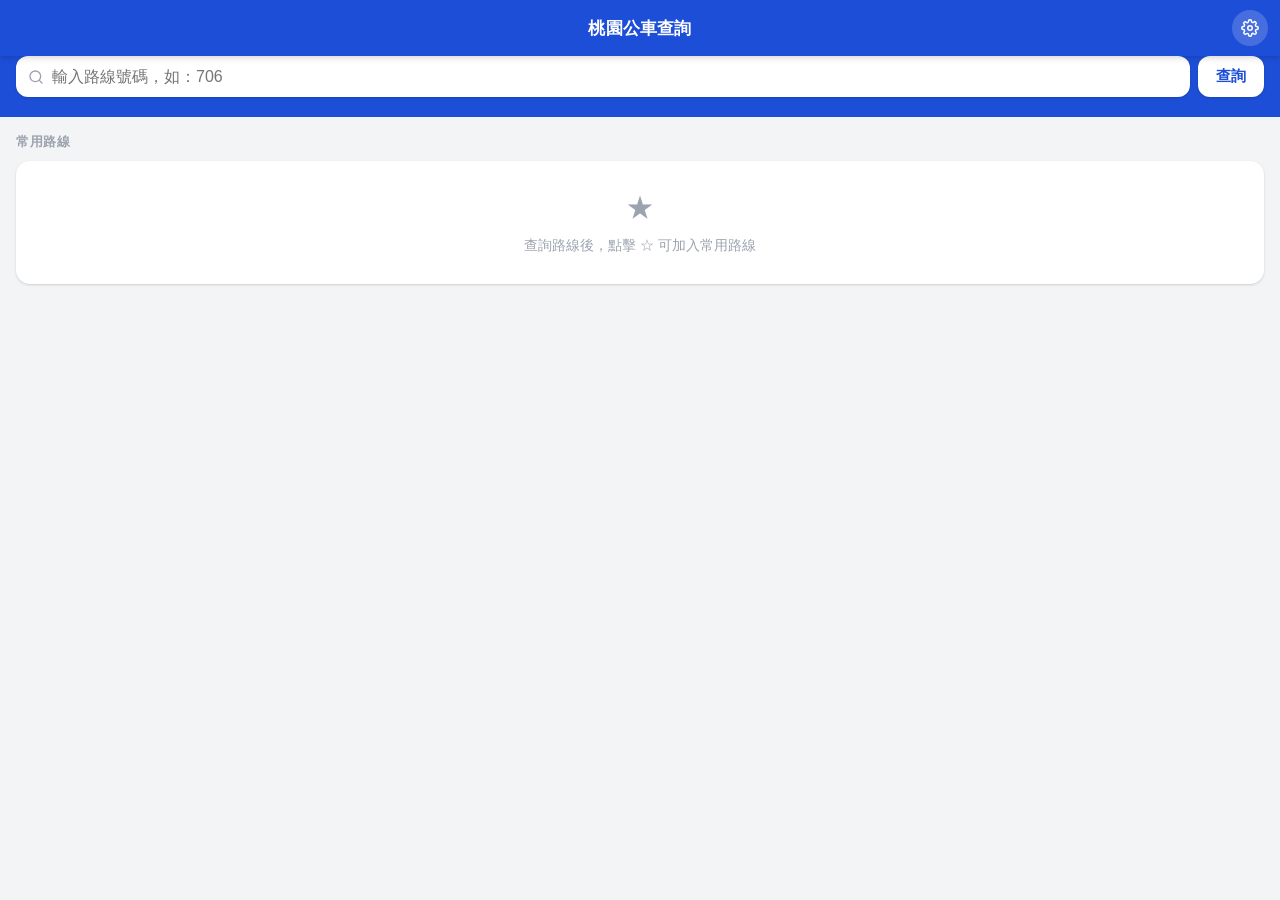
<file: index.html>
<!DOCTYPE html>
<html lang="zh-TW">
<head>
  <meta charset="UTF-8">
  <meta name="viewport" content="width=device-width, initial-scale=1.0, viewport-fit=cover">
  <meta name="apple-mobile-web-app-capable" content="yes">
  <meta name="apple-mobile-web-app-status-bar-style" content="black-translucent">
  <meta name="apple-mobile-web-app-title" content="桃園公車">
  <meta name="description" content="桃園市公車即時動態與時刻查詢">
  <meta name="theme-color" content="#1d4ed8">
  <link rel="manifest" href="manifest.json">
  <link rel="apple-touch-icon" href="icons/icon-180.png">
  <link rel="stylesheet" href="style.css">
  <title>桃園公車查詢</title>
</head>
<body>
  <div id="app">

    <!-- Header -->
    <header class="app-header">
      <button id="back-btn" class="icon-btn hidden" onclick="App.goBack()">
        <svg viewBox="0 0 24 24" fill="none" stroke="currentColor" stroke-width="2.5" stroke-linecap="round">
          <path d="M15 18l-6-6 6-6"/>
        </svg>
      </button>
      <h1 id="page-title">桃園公車查詢</h1>
      <button id="settings-btn" class="icon-btn" onclick="App.showPage('settings')">
        <svg viewBox="0 0 24 24" fill="none" stroke="currentColor" stroke-width="2" stroke-linecap="round">
          <circle cx="12" cy="12" r="3"/>
          <path d="M19.4 15a1.65 1.65 0 0 0 .33 1.82l.06.06a2 2 0 0 1-2.83 2.83l-.06-.06a1.65 1.65 0 0 0-1.82-.33 1.65 1.65 0 0 0-1 1.51V21a2 2 0 0 1-4 0v-.09A1.65 1.65 0 0 0 9 19.4a1.65 1.65 0 0 0-1.82.33l-.06.06a2 2 0 0 1-2.83-2.83l.06-.06A1.65 1.65 0 0 0 4.68 15a1.65 1.65 0 0 0-1.51-1H3a2 2 0 0 1 0-4h.09A1.65 1.65 0 0 0 4.6 9a1.65 1.65 0 0 0-.33-1.82l-.06-.06a2 2 0 0 1 2.83-2.83l.06.06A1.65 1.65 0 0 0 9 4.68a1.65 1.65 0 0 0 1-1.51V3a2 2 0 0 1 4 0v.09a1.65 1.65 0 0 0 1 1.51 1.65 1.65 0 0 0 1.82-.33l.06-.06a2 2 0 0 1 2.83 2.83l-.06.06A1.65 1.65 0 0 0 19.4 9a1.65 1.65 0 0 0 1.51 1H21a2 2 0 0 1 0 4h-.09a1.65 1.65 0 0 0-1.51 1z"/>
        </svg>
      </button>
    </header>

    <!-- Main -->
    <main id="main">

      <!-- 首頁 -->
      <div id="page-home" class="page active">
        <div class="search-area">
          <div class="search-row">
            <div class="search-box">
              <svg class="search-icon" viewBox="0 0 24 24" fill="none" stroke="currentColor" stroke-width="2" stroke-linecap="round">
                <circle cx="11" cy="11" r="8"/>
                <path d="m21 21-4.35-4.35"/>
              </svg>
              <input type="text" id="route-input" placeholder="輸入路線號碼，如：706" autocomplete="off"
                     onkeydown="if(event.key==='Enter') App.searchRoutes()"
                     oninput="App.onSearchInput(this.value)">
              <button id="clear-btn" class="clear-btn hidden" onclick="App.clearSearch()">✕</button>
            </div>
            <button class="search-btn" onclick="App.searchRoutes()">查詢</button>
          </div>
        </div>

        <div id="section-favorites" class="section">
          <div class="section-header">
            <span class="section-title">常用路線</span>
          </div>
          <div id="favorites-list">
            <div class="empty-state">
              <span class="empty-icon">★</span>
              <p>查詢路線後，點擊 ☆ 可加入常用路線</p>
            </div>
          </div>
        </div>

        <div id="section-results" class="section hidden">
          <div class="section-header">
            <span class="section-title">搜尋結果</span>
            <span id="results-count" class="results-count"></span>
          </div>
          <div id="results-list"></div>
        </div>
      </div>

      <!-- 路線詳情頁 -->
      <div id="page-route" class="page">
        <div id="route-header" class="route-header-card"></div>

        <div class="tab-bar">
          <button class="tab-btn active" data-tab="realtime" onclick="App.switchTab('realtime', this)">即時動態</button>
          <button class="tab-btn" data-tab="schedule" onclick="App.switchTab('schedule', this)">時刻表</button>
          <button class="tab-btn" data-tab="stops" onclick="App.switchTab('stops', this)">站牌列表</button>
        </div>

        <div id="tab-realtime" class="tab-panel active">
          <div class="dir-toggle">
            <button id="rt-dir-0" class="dir-btn active" onclick="App.setRealtimeDir(0)">去程</button>
            <button id="rt-dir-1" class="dir-btn" onclick="App.setRealtimeDir(1)">返程</button>
          </div>
          <div id="realtime-content"></div>
        </div>

        <div id="tab-schedule" class="tab-panel">
          <div id="schedule-content"></div>
        </div>

        <div id="tab-stops" class="tab-panel">
          <div class="dir-toggle">
            <button id="stops-dir-0" class="dir-btn active" onclick="App.setStopsDir(0)">去程</button>
            <button id="stops-dir-1" class="dir-btn" onclick="App.setStopsDir(1)">返程</button>
          </div>
          <div id="stops-content"></div>
        </div>
      </div>

      <!-- 設定頁 -->
      <div id="page-settings" class="page">
        <div class="settings-card">
          <div class="settings-card-header">
            <div class="settings-icon">🔑</div>
            <div>
              <h2>TDX API 憑證</h2>
              <p>交通部資料服務平臺</p>
            </div>
          </div>
          <div class="settings-steps">
            <p>📋 設定步驟：</p>
            <ol>
              <li>前往 <strong>TDX 交通資料服務平臺</strong>（tdx.transportdata.tw）</li>
              <li>註冊免費帳號（每日 50 次查詢）</li>
              <li>至「帳號管理」取得 Client ID 與 Client Secret</li>
            </ol>
          </div>
          <div class="form-group">
            <label for="input-client-id">Client ID</label>
            <input type="text" id="input-client-id" placeholder="請輸入 Client ID" autocomplete="off" autocapitalize="none">
          </div>
          <div class="form-group">
            <label for="input-client-secret">Client Secret</label>
            <div class="password-wrap">
              <input type="password" id="input-client-secret" placeholder="請輸入 Client Secret" autocomplete="off" autocapitalize="none">
              <button class="toggle-pw" onclick="App.togglePassword()">👁</button>
            </div>
          </div>
          <button class="save-btn" onclick="App.saveSettings()">儲存設定</button>
          <div id="settings-msg" class="settings-msg hidden"></div>
        </div>

        <div class="settings-card about-card">
          <h3>關於</h3>
          <p>版本：1.0.0</p>
          <p>資料來源：交通部 TDX 交通資料服務平臺</p>
          <p>涵蓋：桃園市市區公車</p>
          <button class="clear-data-btn" onclick="App.clearFavorites()">清除常用路線</button>
        </div>
      </div>

    </main>

    <!-- Loading -->
    <div id="loading" class="loading-overlay hidden">
      <div class="spinner"></div>
      <p>載入中⋯</p>
    </div>

    <!-- Toast -->
    <div id="toast" class="toast hidden"></div>

  </div>

  <script src="app.js"></script>
</body>
</html>
</file>
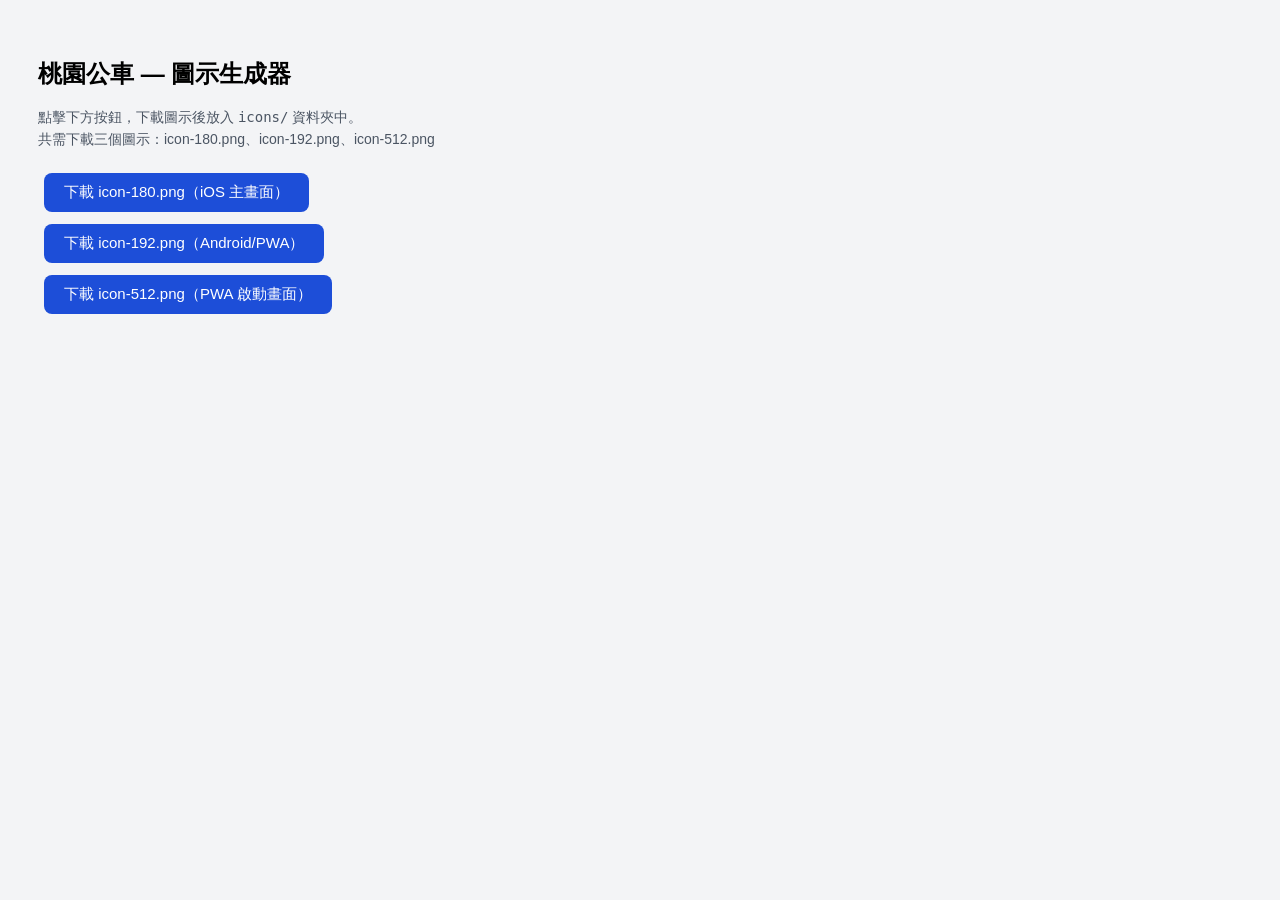
<file: create-icons.html>
<!DOCTYPE html>
<html lang="zh-TW">
<head><meta charset="UTF-8"><title>生成圖示</title>
<style>
  body { font-family: -apple-system, sans-serif; padding: 30px; background: #f3f4f6; }
  h2 { margin-bottom: 16px; }
  canvas { display: none; }
  .btn { background: #1d4ed8; color: white; border: none; border-radius: 8px; padding: 10px 20px; font-size: 15px; cursor: pointer; margin: 6px; }
  p { color: #4b5563; font-size: 14px; margin-bottom: 16px; line-height: 1.6; }
</style>
</head>
<body>
<h2>桃園公車 — 圖示生成器</h2>
<p>點擊下方按鈕，下載圖示後放入 <code>icons/</code> 資料夾中。<br>
共需下載三個圖示：icon-180.png、icon-192.png、icon-512.png</p>
<button class="btn" onclick="download(180)">下載 icon-180.png（iOS 主畫面）</button><br>
<button class="btn" onclick="download(192)">下載 icon-192.png（Android/PWA）</button><br>
<button class="btn" onclick="download(512)">下載 icon-512.png（PWA 啟動畫面）</button>
<canvas id="c"></canvas>

<script>
function drawIcon(size) {
  const c = document.getElementById('c');
  c.width = c.height = size;
  const ctx = c.getContext('2d');

  // Background
  const grad = ctx.createLinearGradient(0, 0, size, size);
  grad.addColorStop(0, '#1d4ed8');
  grad.addColorStop(1, '#1e40af');
  ctx.fillStyle = grad;
  const r = size * 0.2;
  ctx.beginPath();
  ctx.moveTo(r, 0); ctx.lineTo(size - r, 0);
  ctx.quadraticCurveTo(size, 0, size, r);
  ctx.lineTo(size, size - r);
  ctx.quadraticCurveTo(size, size, size - r, size);
  ctx.lineTo(r, size);
  ctx.quadraticCurveTo(0, size, 0, size - r);
  ctx.lineTo(0, r);
  ctx.quadraticCurveTo(0, 0, r, 0);
  ctx.closePath();
  ctx.fill();

  // Bus emoji scaled
  ctx.font = `${size * 0.52}px serif`;
  ctx.textAlign = 'center';
  ctx.textBaseline = 'middle';
  ctx.fillText('🚌', size / 2, size / 2 - size * 0.04);

  // "桃園" text
  ctx.fillStyle = 'rgba(255,255,255,0.9)';
  ctx.font = `bold ${size * 0.14}px -apple-system, sans-serif`;
  ctx.fillText('桃園公車', size / 2, size * 0.82);
}

function download(size) {
  drawIcon(size);
  const c = document.getElementById('c');
  const a = document.createElement('a');
  a.download = `icon-${size}.png`;
  a.href = c.toDataURL('image/png');
  a.click();
}
</script>
</body>
</html>
</file>
<file: style.css>
/* ── Variables ── */
:root {
  --blue: #1d4ed8;
  --blue-light: #3b82f6;
  --blue-pale: #eff6ff;
  --green: #16a34a;
  --green-pale: #f0fdf4;
  --orange: #ea580c;
  --red: #dc2626;
  --gray-50: #f9fafb;
  --gray-100: #f3f4f6;
  --gray-200: #e5e7eb;
  --gray-400: #9ca3af;
  --gray-600: #4b5563;
  --gray-800: #1f2937;
  --header-h: 56px;
  --safe-top: env(safe-area-inset-top, 0px);
  --safe-bot: env(safe-area-inset-bottom, 0px);
  --radius: 14px;
  --shadow: 0 1px 3px rgba(0,0,0,.1), 0 1px 2px rgba(0,0,0,.06);
  --shadow-md: 0 4px 6px -1px rgba(0,0,0,.1), 0 2px 4px -1px rgba(0,0,0,.06);
}

/* ── Reset ── */
*, *::before, *::after { box-sizing: border-box; margin: 0; padding: 0; }
html { -webkit-tap-highlight-color: transparent; }
body {
  font-family: -apple-system, BlinkMacSystemFont, 'Helvetica Neue', Arial, sans-serif;
  background: var(--gray-100);
  color: var(--gray-800);
  min-height: 100dvh;
  overscroll-behavior: none;
}

/* ── App shell ── */
#app { display: flex; flex-direction: column; min-height: 100dvh; }

/* ── Header ── */
.app-header {
  position: sticky;
  top: 0;
  z-index: 100;
  background: var(--blue);
  color: white;
  display: flex;
  align-items: center;
  gap: 8px;
  padding: calc(var(--safe-top) + 10px) 12px 10px;
  min-height: calc(var(--safe-top) + var(--header-h));
  box-shadow: var(--shadow-md);
}
#page-title {
  flex: 1;
  font-size: 17px;
  font-weight: 600;
  letter-spacing: .2px;
  text-align: center;
}
.icon-btn {
  width: 36px; height: 36px;
  border: none; background: rgba(255,255,255,.18);
  border-radius: 50%; cursor: pointer;
  display: flex; align-items: center; justify-content: center;
  color: white; flex-shrink: 0;
  transition: background .15s;
}
.icon-btn svg { width: 18px; height: 18px; }
.icon-btn:active { background: rgba(255,255,255,.32); }
.icon-btn.hidden { visibility: hidden; }

/* ── Pages ── */
main { flex: 1; overflow-y: auto; }
.page { display: none; padding-bottom: calc(var(--safe-bot) + 24px); }
.page.active { display: block; }

/* ── Search ── */
.search-area {
  background: var(--blue);
  padding: 0 16px 20px;
}
.search-row { display: flex; gap: 8px; }
.search-box {
  flex: 1;
  display: flex; align-items: center;
  background: white;
  border-radius: 12px;
  padding: 0 12px;
  box-shadow: var(--shadow);
}
.search-icon { width: 16px; height: 16px; color: var(--gray-400); flex-shrink: 0; }
#route-input {
  flex: 1;
  border: none; outline: none;
  padding: 11px 8px;
  font-size: 16px;
  background: transparent;
  color: var(--gray-800);
}
.clear-btn {
  border: none; background: none; cursor: pointer;
  color: var(--gray-400); font-size: 14px; padding: 4px;
}
.clear-btn.hidden { display: none; }
.search-btn {
  background: white; color: var(--blue);
  border: none; border-radius: 12px;
  padding: 11px 18px; font-size: 15px; font-weight: 600;
  cursor: pointer; box-shadow: var(--shadow);
  white-space: nowrap; flex-shrink: 0;
  transition: opacity .15s;
}
.search-btn:active { opacity: .8; }

/* ── Section ── */
.section { padding: 16px 16px 0; }
.section.hidden { display: none; }
.section-header {
  display: flex; align-items: center;
  justify-content: space-between;
  margin-bottom: 10px;
}
.section-title { font-size: 13px; font-weight: 600; color: var(--gray-400); text-transform: uppercase; letter-spacing: .6px; }
.results-count { font-size: 13px; color: var(--gray-400); }

/* ── Route card ── */
.route-card {
  background: white; border-radius: var(--radius);
  margin-bottom: 10px; overflow: hidden;
  box-shadow: var(--shadow);
  display: flex; align-items: stretch;
  cursor: pointer; transition: transform .1s;
}
.route-card:active { transform: scale(.98); }
.route-card-accent {
  width: 5px;
  background: var(--blue);
  flex-shrink: 0;
}
.route-card-body {
  flex: 1; padding: 14px 12px;
}
.route-number {
  font-size: 22px; font-weight: 700; color: var(--blue);
  line-height: 1;
}
.route-name {
  font-size: 13px; color: var(--gray-600);
  margin-top: 4px;
}
.route-card-fav {
  padding: 0 14px;
  display: flex; align-items: center;
  font-size: 20px;
  color: var(--gray-400);
  border: none; background: none; cursor: pointer;
  transition: color .15s;
}
.route-card-fav.active { color: #f59e0b; }

/* ── Empty state ── */
.empty-state {
  background: white; border-radius: var(--radius);
  padding: 28px 20px; text-align: center;
  color: var(--gray-400); box-shadow: var(--shadow);
}
.empty-icon { font-size: 28px; display: block; margin-bottom: 8px; }
.empty-state p { font-size: 14px; line-height: 1.5; }

/* ── Route detail header ── */
.route-header-card {
  background: var(--blue); color: white;
  padding: 16px; margin-bottom: 0;
}
.rh-number { font-size: 36px; font-weight: 700; line-height: 1; }
.rh-name { font-size: 14px; margin-top: 6px; opacity: .85; }
.rh-meta { display: flex; gap: 10px; margin-top: 10px; flex-wrap: wrap; }
.rh-badge {
  background: rgba(255,255,255,.2); border-radius: 20px;
  padding: 3px 10px; font-size: 12px;
}
.fav-toggle {
  position: absolute; right: 16px; top: 16px;
  font-size: 24px; background: none; border: none;
  cursor: pointer; color: white;
}

/* ── Tab bar ── */
.tab-bar {
  display: flex;
  background: white;
  border-bottom: 1px solid var(--gray-200);
  position: sticky; top: calc(var(--safe-top) + var(--header-h)); z-index: 50;
}
.tab-btn {
  flex: 1; padding: 12px 0;
  border: none; background: none; cursor: pointer;
  font-size: 14px; color: var(--gray-400);
  border-bottom: 2px solid transparent;
  transition: all .15s;
}
.tab-btn.active { color: var(--blue); border-bottom-color: var(--blue); font-weight: 600; }

/* ── Tab panels ── */
.tab-panel { display: none; }
.tab-panel.active { display: block; }

/* ── Direction toggle ── */
.dir-toggle {
  display: flex; gap: 8px;
  padding: 12px 16px;
  background: white; border-bottom: 1px solid var(--gray-200);
}
.dir-btn {
  flex: 1; padding: 8px;
  border: 1.5px solid var(--gray-200); border-radius: 8px;
  background: white; cursor: pointer;
  font-size: 14px; color: var(--gray-600);
  transition: all .15s;
}
.dir-btn.active {
  background: var(--blue-pale);
  border-color: var(--blue);
  color: var(--blue);
  font-weight: 600;
}

/* ── Stop list ── */
.stop-item {
  display: flex; align-items: flex-start;
  padding: 0 16px;
  background: white;
  border-bottom: 1px solid var(--gray-100);
}
.stop-timeline {
  display: flex; flex-direction: column;
  align-items: center;
  padding-top: 14px;
  margin-right: 12px;
  flex-shrink: 0;
}
.stop-dot {
  width: 12px; height: 12px;
  border-radius: 50%;
  border: 2px solid var(--gray-400);
  background: white;
  flex-shrink: 0;
}
.stop-dot.arrived { border-color: var(--green); background: var(--green); }
.stop-dot.approaching { border-color: var(--orange); background: var(--orange); }
.stop-dot.terminal { border-color: var(--blue); width: 14px; height: 14px; }
.stop-line { flex: 1; width: 2px; background: var(--gray-200); min-height: 30px; }
.stop-info { flex: 1; padding: 12px 0; }
.stop-seq { font-size: 11px; color: var(--gray-400); }
.stop-name { font-size: 15px; font-weight: 500; color: var(--gray-800); margin-top: 1px; }
.stop-eta {
  margin-top: 4px;
  font-size: 13px; font-weight: 600;
}
.eta-arriving { color: var(--green); }
.eta-soon { color: var(--orange); }
.eta-normal { color: var(--blue); }
.eta-none { color: var(--gray-400); }
.bus-badge {
  display: inline-block; background: var(--green-pale);
  color: var(--green); border-radius: 4px;
  padding: 2px 6px; font-size: 11px; font-weight: 600;
  margin-top: 3px;
}

/* ── Schedule ── */
.schedule-section { padding: 16px; }
.schedule-section h3 { font-size: 14px; color: var(--gray-600); margin-bottom: 10px; }
.schedule-grid {
  display: grid; grid-template-columns: repeat(4, 1fr);
  gap: 6px;
}
.time-chip {
  background: var(--blue-pale); color: var(--blue);
  border-radius: 8px; padding: 6px 0;
  text-align: center; font-size: 13px; font-weight: 500;
}
.time-chip.past { background: var(--gray-100); color: var(--gray-400); }

/* ── Settings ── */
#page-settings { padding: 16px; padding-bottom: calc(var(--safe-bot) + 24px); }
.settings-card {
  background: white; border-radius: var(--radius);
  padding: 20px; box-shadow: var(--shadow);
  margin-bottom: 16px;
}
.settings-card-header { display: flex; gap: 14px; align-items: flex-start; margin-bottom: 16px; }
.settings-icon { font-size: 32px; }
.settings-card h2 { font-size: 17px; font-weight: 600; }
.settings-card p { font-size: 13px; color: var(--gray-600); margin-top: 2px; }
.settings-steps {
  background: var(--gray-50); border-radius: 10px;
  padding: 12px 14px; margin-bottom: 16px; font-size: 13px;
  color: var(--gray-600); line-height: 1.8;
}
.settings-steps ol { padding-left: 16px; }
.settings-steps strong { color: var(--gray-800); }
.form-group { margin-bottom: 14px; }
.form-group label { display: block; font-size: 13px; font-weight: 600; color: var(--gray-600); margin-bottom: 5px; }
.form-group input {
  width: 100%; padding: 11px 14px;
  border: 1.5px solid var(--gray-200); border-radius: 10px;
  font-size: 15px; outline: none;
  transition: border-color .15s;
}
.form-group input:focus { border-color: var(--blue); }
.password-wrap { position: relative; }
.password-wrap input { padding-right: 44px; }
.toggle-pw {
  position: absolute; right: 10px; top: 50%; transform: translateY(-50%);
  border: none; background: none; cursor: pointer; font-size: 18px;
}
.save-btn {
  width: 100%; padding: 14px;
  background: var(--blue); color: white;
  border: none; border-radius: 10px;
  font-size: 16px; font-weight: 600; cursor: pointer;
  transition: opacity .15s;
}
.save-btn:active { opacity: .85; }
.settings-msg {
  margin-top: 10px; padding: 10px 14px;
  border-radius: 8px; font-size: 14px;
}
.settings-msg.success { background: var(--green-pale); color: var(--green); }
.settings-msg.error { background: #fef2f2; color: var(--red); }
.settings-msg.hidden { display: none; }
.about-card h3 { font-size: 15px; font-weight: 600; margin-bottom: 8px; }
.about-card p { font-size: 13px; color: var(--gray-600); margin-bottom: 4px; }
.clear-data-btn {
  margin-top: 12px; width: 100%;
  padding: 10px; border-radius: 8px;
  border: 1.5px solid var(--red); color: var(--red);
  background: none; font-size: 14px; cursor: pointer;
}

/* ── Loading ── */
.loading-overlay {
  position: fixed; inset: 0; z-index: 200;
  background: rgba(0,0,0,.35);
  display: flex; flex-direction: column;
  align-items: center; justify-content: center;
  color: white; gap: 14px;
}
.loading-overlay.hidden { display: none; }
.spinner {
  width: 40px; height: 40px;
  border: 3px solid rgba(255,255,255,.3);
  border-top-color: white;
  border-radius: 50%;
  animation: spin .8s linear infinite;
}
@keyframes spin { to { transform: rotate(360deg); } }

/* ── Toast ── */
.toast {
  position: fixed; bottom: calc(var(--safe-bot) + 24px); left: 50%;
  transform: translateX(-50%);
  background: var(--gray-800); color: white;
  padding: 10px 20px; border-radius: 20px;
  font-size: 14px; z-index: 300;
  white-space: nowrap;
  animation: fadeUp .2s ease;
}
.toast.hidden { display: none; }
@keyframes fadeUp { from { opacity: 0; transform: translateX(-50%) translateY(10px); } }

/* ── Misc ── */
.no-credentials-msg {
  margin: 40px 16px; text-align: center; color: var(--gray-400);
}
.no-credentials-msg .big-icon { font-size: 48px; display: block; margin-bottom: 12px; }
.no-credentials-msg p { font-size: 15px; margin-bottom: 16px; line-height: 1.5; }
.no-credentials-msg button {
  background: var(--blue); color: white;
  border: none; border-radius: 10px;
  padding: 12px 24px; font-size: 15px; cursor: pointer;
}
.info-bar {
  font-size: 12px; color: var(--gray-400);
  padding: 8px 16px; text-align: right;
}
</file>
